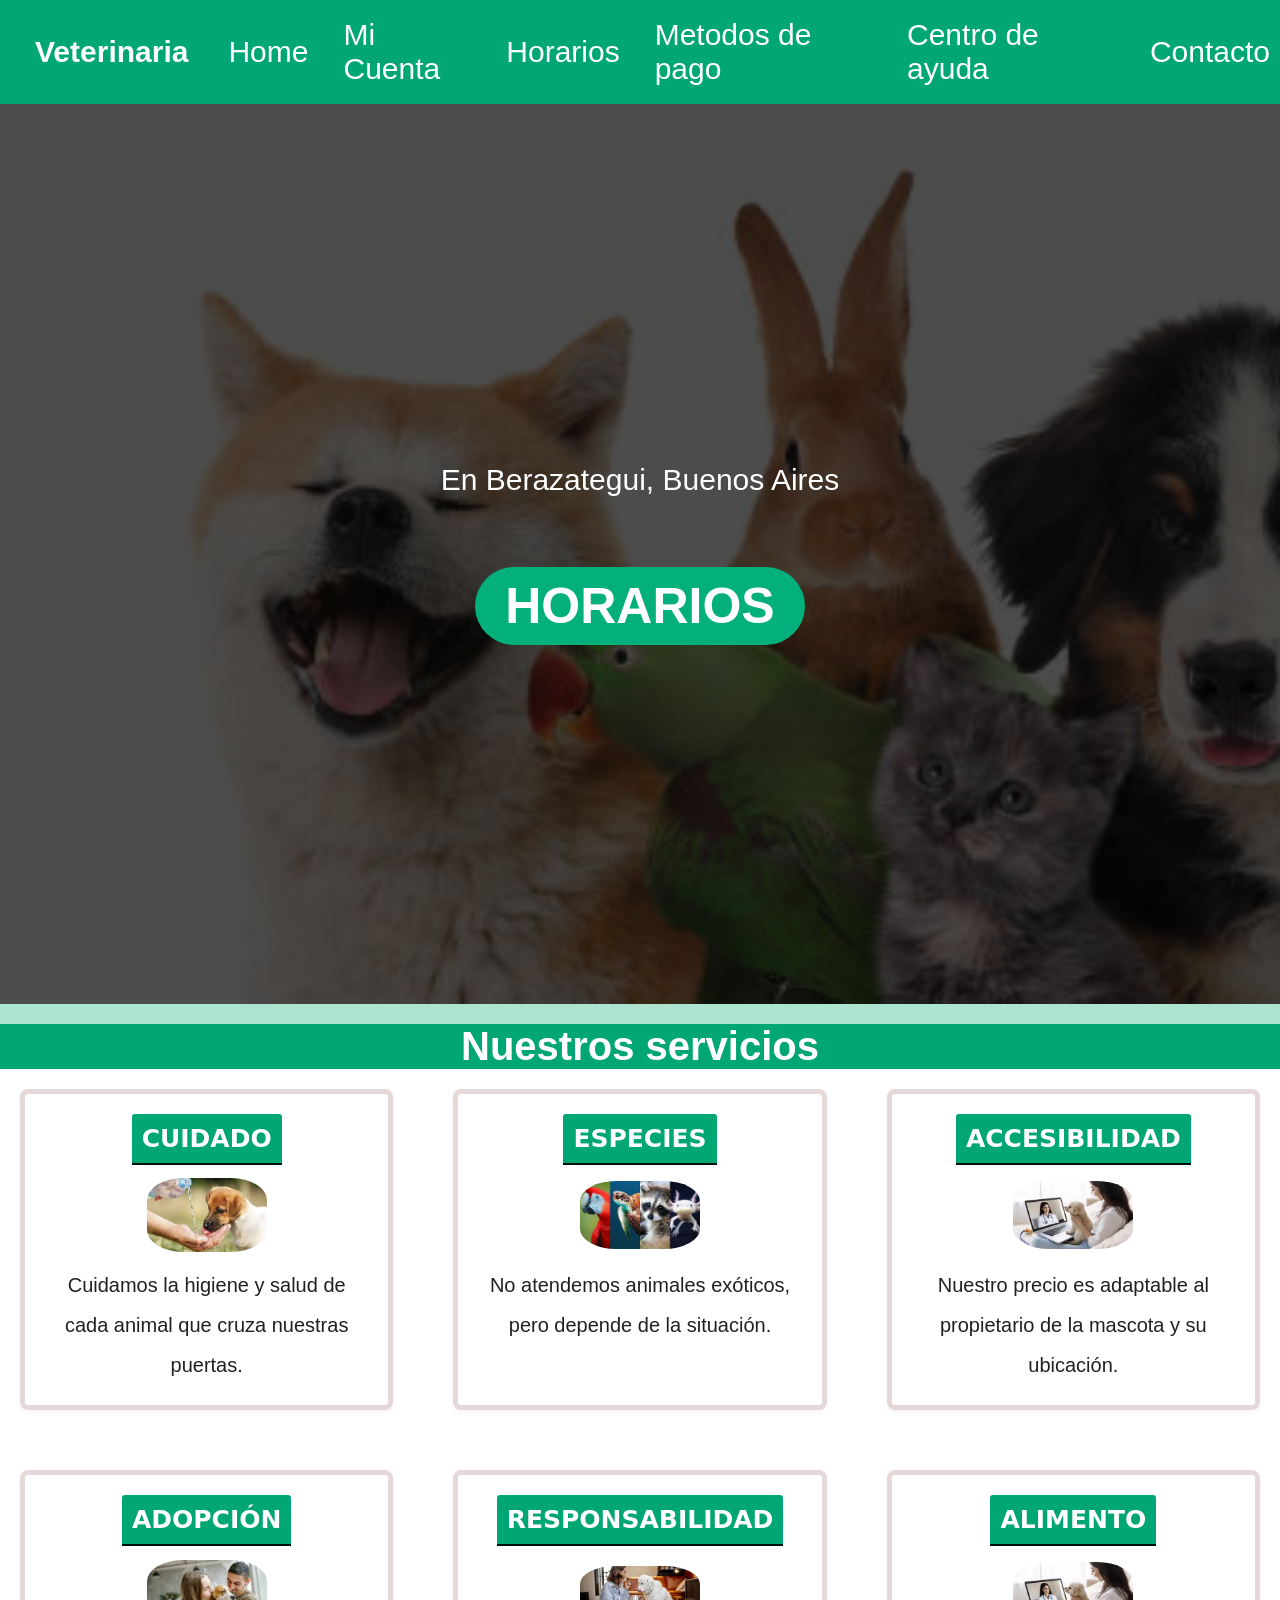
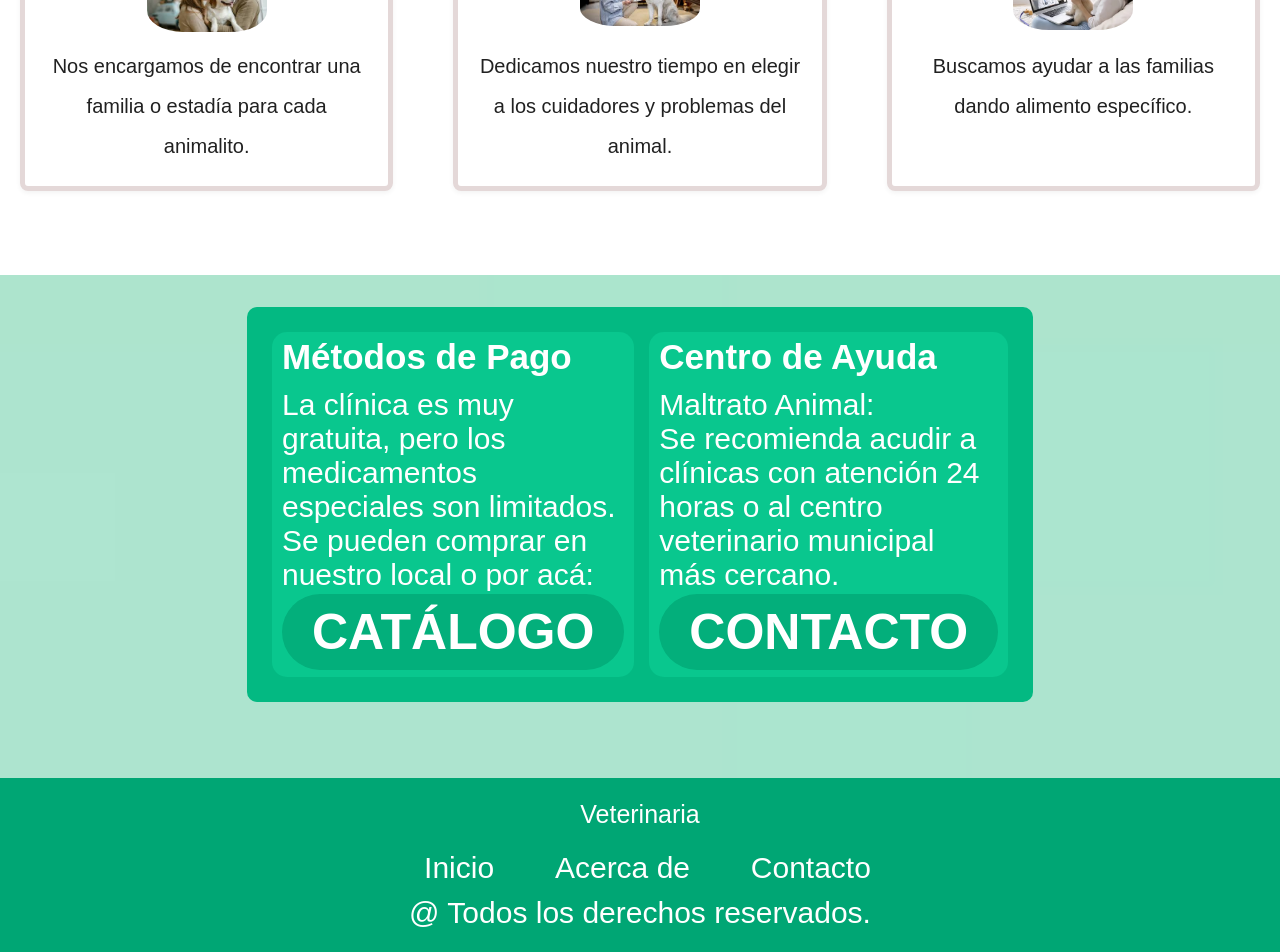
<file: index.html>
<!DOCTYPE html>
<html lang="es">
<head>
    <meta charset="UTF-8">
    <meta name="viewport" content="width=device-width, initial-scale=1.0">
    <title>Veterinaria</title>
    <link rel="stylesheet" href="style.css">
</head>

<body>

<header class="Menu-fondo">
    <nav class="Nav-contenedor">
        <div class="Menu-logo">
            <span>
                <h1>Veterinaria</h1>
            </span>
        </div>

        <ul class="Menu-links">
            <li class="Menu-item"><a href="index.html">Home</a></li>
            <li class="Menu-item"><a href="micuenta.html">Mi Cuenta</a></li>
            <li class="Menu-item"><a href="horarios.html">Horarios</a></li>
            <li class="Menu-item"><a href="#pagos">Metodos de pago</a></li>
            <li class="Menu-item"><a href="#deayuda">Centro de ayuda</a></li>
            <li class="Menu-item"><a href="contacto.html">Contacto</a></li>
        </ul>
        <br>
    </nav>
</header>

<section class="fondo-banner">
    <div class="contenido-banner">
        <div class="Ubicacion">
            <p>En Berazategui, Buenos Aires</p>
        </div>

        <a class="boton" href="horarios.html">Horarios</a>
    </div>
</section>

<div class="subtitulo" id="servicios">
    <h2>Nuestros servicios</h2>
</div>

<div class="display-servicios">

    <section class="mis-servicios">
        <h3>Cuidado</h3>
        <div class="iconos">
            <img src="perritoagua.jfif" alt="" width="120%">
        </div>
        <p>Cuidamos la higiene y salud de cada animal que cruza nuestras puertas.</p>
    </section>

    <section class="mis-servicios">
        <h3>Especies</h3>
        <div class="iconos">
            <img src="animalespecie.jfif" alt="" width="120%">
        </div>
        <p>No atendemos animales exóticos, pero depende de la situación.</p>
        <br>
        <br>
    </section>

    <section class="mis-servicios">
        <h3>Accesibilidad</h3>
        <div class="iconos">
            <img src="animalacce.jpg" alt="" width="120%">
        </div>
        <p>Nuestro precio es adaptable al propietario de la mascota y su ubicación.</p>
    </section>

    <section class="mis-servicios">
        <h3>Adopción</h3>
        <div class="iconos">
            <img src="adopcion.jfif" alt="" width="120%">
        </div>
        <p>Nos encargamos de encontrar una familia o estadía para cada animalito.</p>
    </section>

    <section class="mis-servicios">
        <h3>Responsabilidad</h3>
        <div class="iconos">
            <img src="comida.jfif" alt="" width="120%">
        </div>
        <p>Dedicamos nuestro tiempo en elegir a los cuidadores y problemas del animal.</p>
    </section>

    <section class="mis-servicios">
        <h3>Alimento</h3>
        <div class="iconos">
            <img src="animalacce.jpg" alt="" width="120%">
        </div>
        <p>Buscamos ayudar a las familias dando alimento específico.</p>
    </section>

    <br>
    <br>
    <br>
    <br>

</div>

<section class="fondo-pago">
    <div>

        <br>
        <br>

        <center>
            <table class="table2">
                <tr>

                    <td>
                        <h2 id="pagos">Métodos de Pago</h2>
                        <br>
                        <p>La clínica es muy gratuita, pero los medicamentos especiales son limitados.</p>
                        <p>Se pueden comprar en nuestro local o por acá:</p>
                        <br>
                        <a class="boton" href="catalogo.html">Catálogo</a>
                        <br>
                        <br>
                    </td>

                    <td>
                        <h2 id="deayuda">Centro de Ayuda</h2>
                        <br>
                        <p>Maltrato Animal:</p>
                        <p>Se recomienda acudir a clínicas con atención 24 horas o al centro veterinario municipal más cercano.</p>
                        <br>
                        <a class="boton" href="contacto.html">Contacto</a>
                        <br>
                        <br>
                    </td>

                </tr>
            </table>
        </center>

        <br>
        <br>

    </div>
</section>

<br>
<br>
<br>
<br>

<footer>
    <nav class="nav-footer">

        <br>
        <br>

        <h2 style="text-align: center; font-size: 25px;" class="nav__logo">Veterinaria</h2>

        <br>
        <br>

        <ul class="nav__list">
            <li><a href="index.html" class="nav__link">Inicio</a></li>
            <li><a href="#servicios" class="nav__link">Acerca de</a></li>
            <li><a href="contacto.html" class="nav__link">Contacto</a></li>
        </ul>

        <br>

        <p class="nav__link">@ Todos los derechos reservados.</p>

        <br>
        <br>

    </nav>
</footer>

</body>
</html>
</file>
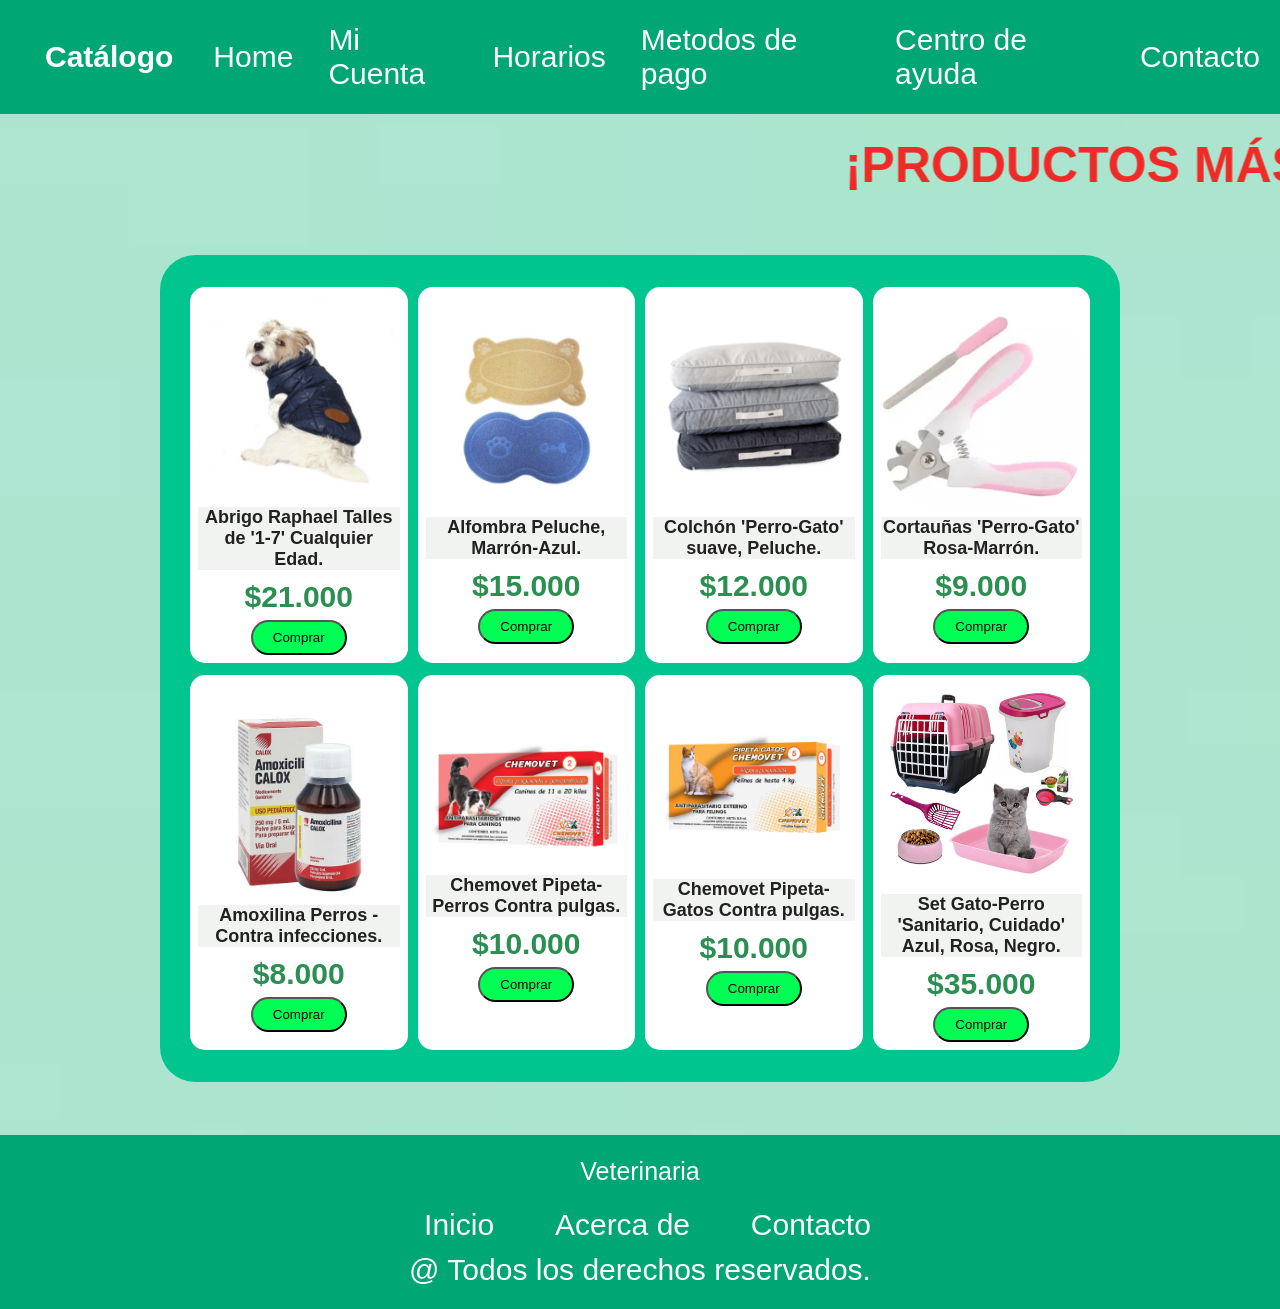
<file: catalogo.html>
<!DOCTYPE html>
<html lang="es">
<head>
    <meta charset="UTF-8">
    <meta name="viewport" content="width=device-width, initial-scale=1.0">
    <title>Catálogo</title>
    <link rel="stylesheet" href="style.css">
</head>

<body>

<header class="Menu-fondo">
    <nav class="Nav-contenedor">

        <div class="catalogo-fondo">

            <div class="Menu-logo">
                <span>
                    <h1>Catálogo</h1>
                </span>
            </div>

            <ul class="Menu-links">
                <li class="Menu-item"><a href="index.html">Home</a></li>
                <li class="Menu-item"><a href="micuenta.html">Mi Cuenta</a></li>
                <li class="Menu-item"><a href="horarios.html">Horarios</a></li>
                <li class="Menu-item"><a href="index.html#pagos">Metodos de pago</a></li>
                <li class="Menu-item"><a href="index.html#deayuda">Centro de ayuda</a></li>
                <li class="Menu-item"><a href="contacto.html">Contacto</a></li>
            </ul>

            <br>

        </div>

    </nav>
</header>

<br>
<br>

<h2>
    <marquee behavior="scroll" scrollamount="30" direction="left">
        ¡PRODUCTOS MÁS DESTACADOS!
    </marquee>
</h2>

<br>
<br>
<br>

<fieldset class="table3fondo">

    <table class="table3">

        <tr>

            <td>
                <img src="abrigo.png" alt="" class="producto-imagen">
                <h3 class="producto-nombre">Abrigo Raphael Talles de '1-7' Cualquier Edad.</h3>
                <p class="producto-precio">$21.000</p>
                <button class="compboton">Comprar</button>
            </td>

            <td>
                <img src="alfombra.png" alt="" class="producto-imagen">
                <h3 class="producto-nombre">Alfombra Peluche, Marrón-Azul.</h3>
                <p class="producto-precio">$15.000</p>
                <button class="compboton">Comprar</button>
            </td>

            <td>
                <img src="colchonetz.png" alt="" class="producto-imagen">
                <h3 class="producto-nombre">Colchón 'Perro-Gato' suave, Peluche.</h3>
                <p class="producto-precio">$12.000</p>
                <button class="compboton">Comprar</button>
            </td>

            <td>
                <img src="cortauñas.png" alt="" class="producto-imagen">
                <h3 class="producto-nombre">Cortauñas 'Perro-Gato' Rosa-Marrón.</h3>
                <p class="producto-precio">$9.000</p>
                <button class="compboton">Comprar</button>
            </td>

        </tr>

        <tr>

            <td>
                <img src="amoxilina.jpg" alt="" class="producto-imagen">
                <h3 class="producto-nombre">Amoxilina Perros - Contra infecciones.</h3>
                <p class="producto-precio">$8.000</p>
                <button class="compboton">Comprar</button>
            </td>

            <td>
                <img src="chemovet pipeta.png" alt="" class="producto-imagen">
                <h3 class="producto-nombre">Chemovet Pipeta-Perros Contra pulgas.</h3>
                <p class="producto-precio">$10.000</p>
                <button class="compboton">Comprar</button>
            </td>

            <td>
                <img src="pipeta gatos.png" alt="" class="producto-imagen">
                <h3 class="producto-nombre">Chemovet Pipeta-Gatos Contra pulgas.</h3>
                <p class="producto-precio">$10.000</p>
                <button class="compboton">Comprar</button>
            </td>

            <td>
                <img src="setperrosgatos.jpg" alt="" class="producto-imagen">
                <h3 class="producto-nombre">Set Gato-Perro 'Sanitario, Cuidado' Azul, Rosa, Negro.</h3>
                <p class="producto-precio">$35.000</p>
                <button class="compboton">Comprar</button>
            </td>

        </tr>

    </table>

</fieldset>

<br>
<br>
<br>

<footer>
    <nav class="nav-footer">

        <br>
        <br>

        <h2 style="text-align: center; font-size: 25px;" class="nav__logo">Veterinaria</h2>

        <br>
        <br>

        <ul class="nav__list">
            <li><a href="index.html" class="nav__link">Inicio</a></li>
            <li><a href="index.html#servicios" class="nav__link">Acerca de</a></li>
            <li><a href="contacto.html" class="nav__link">Contacto</a></li>
        </ul>

        <br>

        <p class="nav__link">@ Todos los derechos reservados.</p>

        <br>
        <br>

    </nav>
</footer>

</body>
</html>
</file>
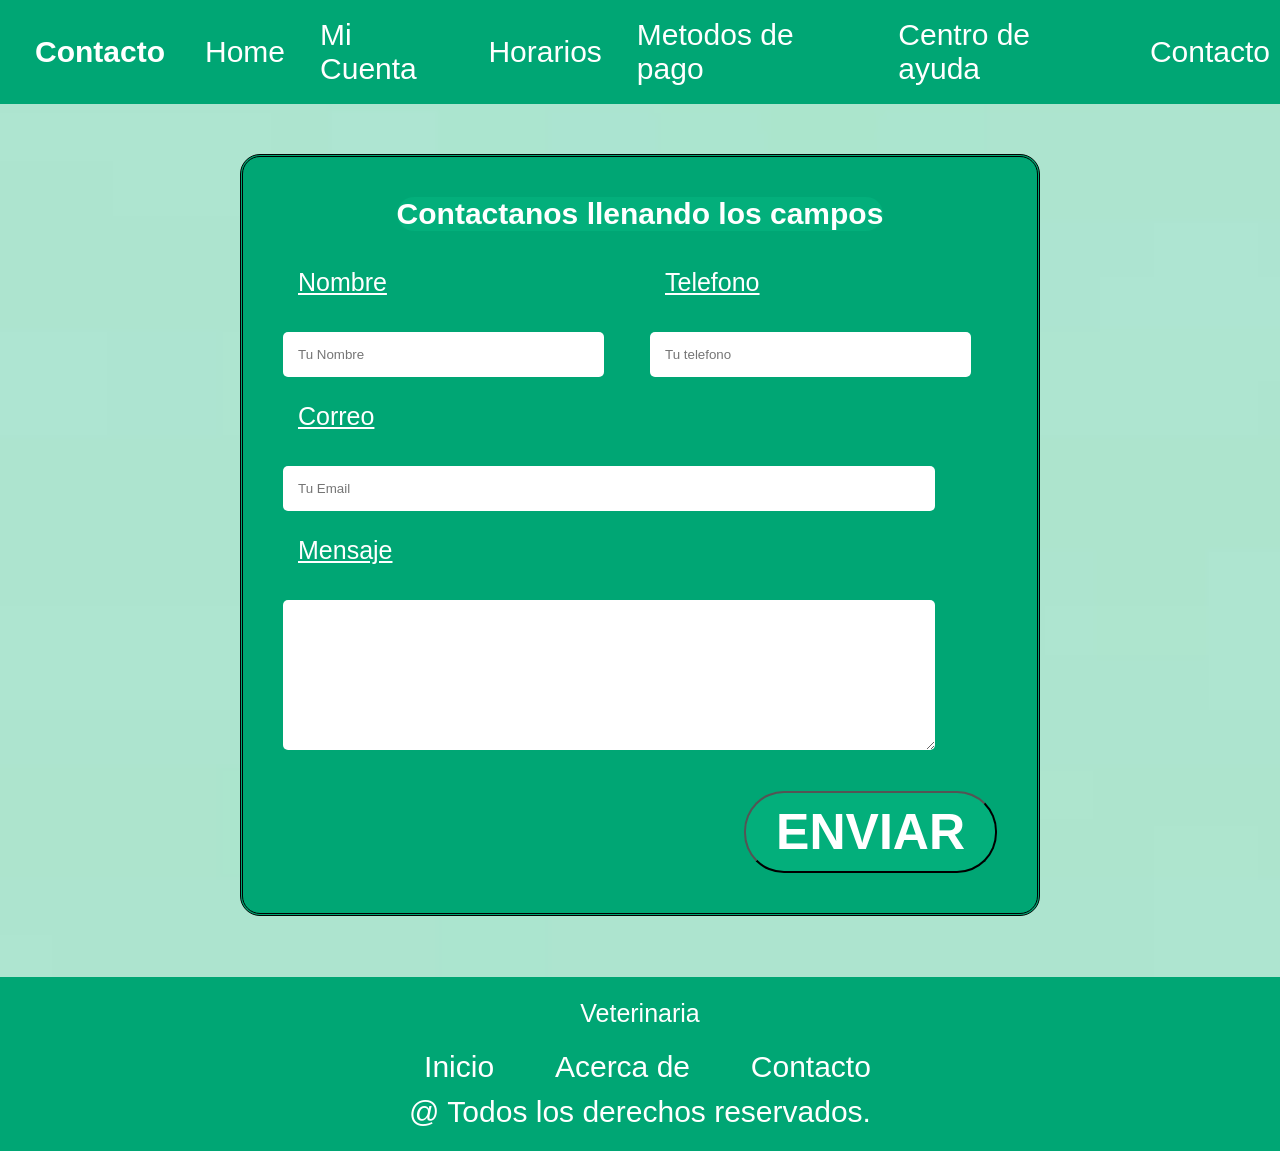
<file: contacto.html>
<!DOCTYPE html>
<html lang="es">
<head>
    <meta charset="UTF-8">
    <meta name="viewport" content="width=device-width, initial-scale=1.0">
    <title>Contacto</title>
    <link rel="stylesheet" href="style.css">
</head>

<body>

<header class="Menu-fondo">
    <nav class="Nav-contenedor">

        <div class="contacto-fondo">

            <div class="Menu-logo">
                <span>
                    <h1>Contacto</h1>
                </span>
            </div>

            <ul class="Menu-links">
                <li class="Menu-item"><a href="index.html">Home</a></li>
                <li class="Menu-item"><a href="micuenta.html">Mi Cuenta</a></li>
                <li class="Menu-item"><a href="horarios.html">Horarios</a></li>
                <li class="Menu-item"><a href="index.html#pagos">Metodos de pago</a></li>
                <li class="Menu-item"><a href="index.html#deayuda">Centro de ayuda</a></li>
                <li class="Menu-item"><a href="contacto.html">Contacto</a></li>
            </ul>

            <br>

        </div>

    </nav>
</header>

<section>

    <form class="formulario">

        <fieldset>

            <legend class="subtitulocuenta">Contactanos llenando los campos</legend>

            <br>
            <br>

            <div class="contenedor-campos">

                <div class="campo">
                    <label>Nombre</label>
                    <input class="input-text" type="text" placeholder="Tu Nombre">
                </div>

                <div class="campo">
                    <label>Telefono</label>
                    <input class="input-text" type="tel" placeholder="Tu telefono">
                </div>

                <div class="campo">
                    <label>Correo</label>
                    <input class="input-text" type="email" placeholder="Tu Email">
                </div>

                <div class="campo">
                    <label>Mensaje</label>
                    <textarea class="input-text"></textarea>
                </div>

            </div>

            <div class="alinear-derecha flex">
                <input class="boton w-sm-100" type="submit" value="Enviar">
            </div>

        </fieldset>

    </form>

</section>

<br>

<footer>
    <nav class="nav-footer">

        <br>
        <br>

        <h2 style="text-align: center; font-size: 25px;" class="nav__logo">Veterinaria</h2>

        <br>
        <br>

        <ul class="nav__list">
            <li><a href="index.html" class="nav__link">Inicio</a></li>
            <li><a href="index.html#servicios" class="nav__link">Acerca de</a></li>
            <li><a href="contacto.html" class="nav__link">Contacto</a></li>
        </ul>

        <br>

        <p class="nav__link">@ Todos los derechos reservados.</p>

        <br>
        <br>

    </nav>
</footer>

</body>
</html>
</file>
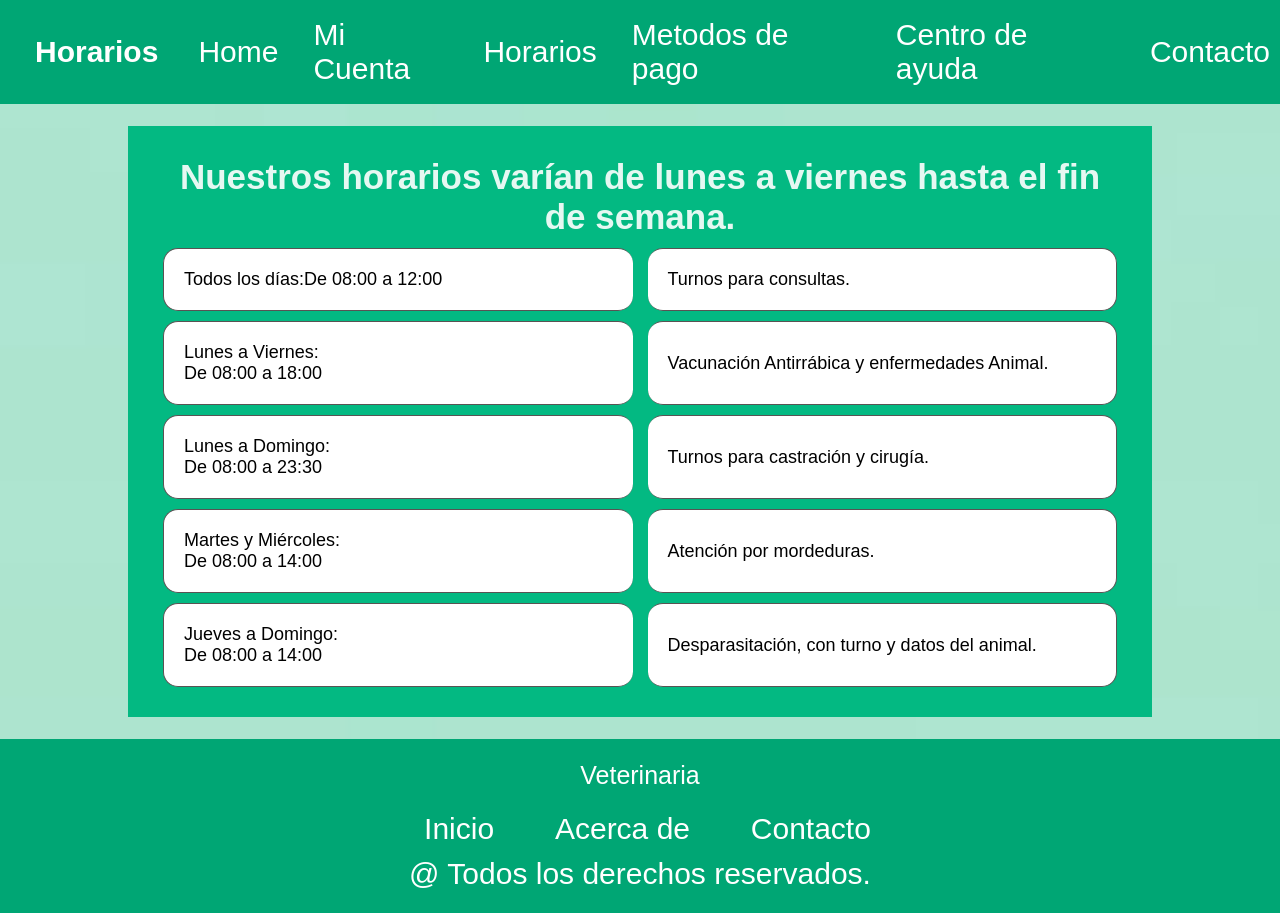
<file: horarios.html>
<!DOCTYPE html>
<html lang="es">
<head>
    <meta charset="UTF-8">
    <meta name="viewport" content="width=device-width, initial-scale=1.0">
    <title>Horarios</title>
    <link rel="stylesheet" href="style.css">
</head>

<body>

<header class="Menu-fondo">
    <nav class="Nav-contenedor">

        <div class="hora-fondo">

            <div class="Menu-logo">
                <span>
                    <h1>Horarios</h1>
                </span>
            </div>

            <ul class="Menu-links">
                <li class="Menu-item"><a href="index.html">Home</a></li>
                <li class="Menu-item"><a href="micuenta.html">Mi Cuenta</a></li>
                <li class="Menu-item"><a href="horarios.html">Horarios</a></li>
                <li class="Menu-item"><a href="index.html#pagos">Metodos de pago</a></li>
                <li class="Menu-item"><a href="index.html#deayuda">Centro de ayuda</a></li>
                <li class="Menu-item"><a href="contacto.html">Contacto</a></li>
            </ul>

            <br>

        </div>

    </nav>
</header>

<br>
<br>

<table class="table1" border="double">

    <tr>
        <th colspan="2">
            <h2>Nuestros horarios varían de lunes a viernes hasta el fin de semana.</h2>
        </th>
    </tr>

    <tr>
        <td>
            <ul>
                <li>Todos los días:</li>
                <li>De 08:00 a 12:00</li>
            </ul>
        </td>

        <td>Turnos para consultas.</td>
    </tr>

    <tr>
        <td>
            Lunes a Viernes:
            <ul>
                <li>De 08:00 a 18:00</li>
            </ul>
        </td>

        <td>Vacunación Antirrábica y enfermedades Animal.</td>
    </tr>

    <tr>
        <td>
            Lunes a Domingo:
            <ul>
                <li>De 08:00 a 23:30</li>
            </ul>
        </td>

        <td>Turnos para castración y cirugía.</td>
    </tr>

    <tr>
        <td>
            Martes y Miércoles:
            <ul>
                <li>De 08:00 a 14:00</li>
            </ul>
        </td>

        <td>Atención por mordeduras.</td>
    </tr>

    <tr>
        <td>
            Jueves a Domingo:
            <ul>
                <li>De 08:00 a 14:00</li>
            </ul>
        </td>

        <td>Desparasitación, con turno y datos del animal.</td>
    </tr>

</table>

<br>
<br>

<footer>
    <nav class="nav-footer">

        <br>
        <br>

        <h2 style="text-align: center; font-size: 25px;" class="nav__logo">Veterinaria</h2>

        <br>
        <br>

        <ul class="nav__list">
            <li><a href="index.html" class="nav__link">Inicio</a></li>
            <li><a href="index.html#servicios" class="nav__link">Acerca de</a></li>
            <li><a href="contacto.html" class="nav__link">Contacto</a></li>
        </ul>

        <br>

        <p class="nav__link">@ Todos los derechos reservados.</p>

        <br>
        <br>

    </nav>
</footer>

</body>
</html>
</file>
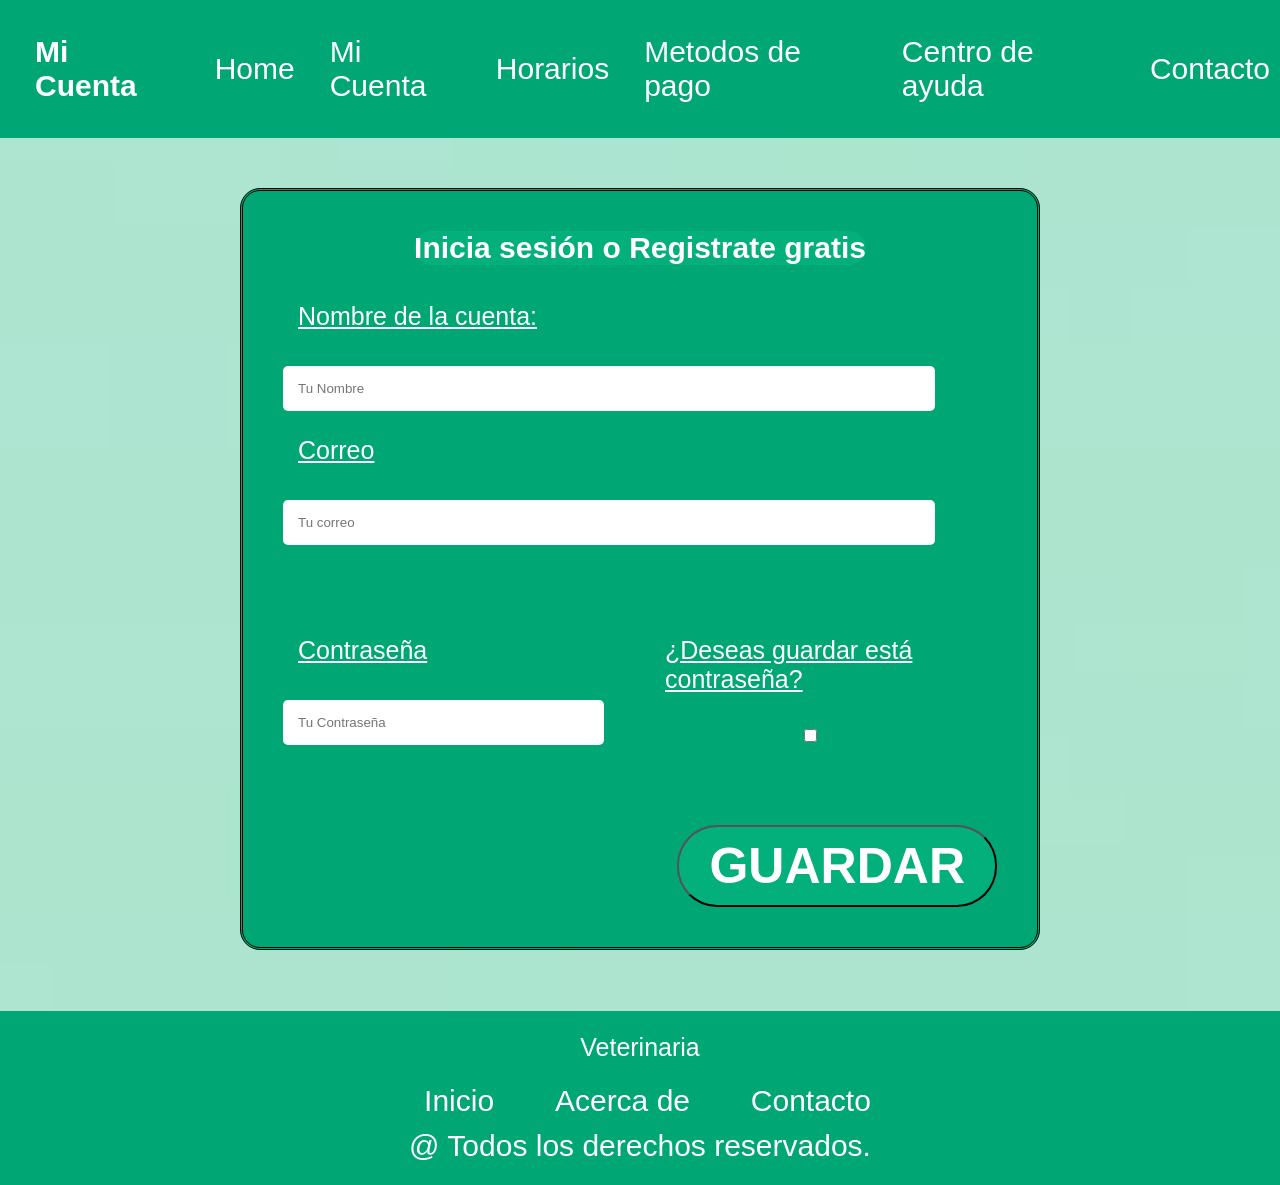
<file: micuenta.html>
<!DOCTYPE html>
<html lang="es">
<head>
    <meta charset="UTF-8">
    <meta name="viewport" content="width=device-width, initial-scale=1.0">
    <title>Mi Cuenta</title>
    <link rel="stylesheet" href="style.css">
</head>

<body>

<header class="Menu-fondo">
    <nav class="Nav-contenedor">

        <div class="cuenta-fondo">

            <div class="Menu-logo">
                <span>
                    <h1>Mi Cuenta</h1>
                </span>
            </div>

            <ul class="Menu-links">
                <li class="Menu-item"><a href="index.html">Home</a></li>
                <li class="Menu-item"><a href="micuenta.html">Mi Cuenta</a></li>
                <li class="Menu-item"><a href="horarios.html">Horarios</a></li>
                <li class="Menu-item"><a href="index.html#pagos">Metodos de pago</a></li>
                <li class="Menu-item"><a href="index.html#deayuda">Centro de ayuda</a></li>
                <li class="Menu-item"><a href="contacto.html">Contacto</a></li>
            </ul>

            <br>

        </div>

    </nav>
</header>

<section>

    <form class="formulario">

        <fieldset>

            <legend class="subtitulocuenta">Inicia sesión o Registrate gratis</legend>

            <div class="contenedor-campos">

                <br>
                <br>

                <div class="campo">
                    <label>Nombre de la cuenta:</label>
                    <input class="input-text" type="text" placeholder="Tu Nombre">
                </div>

                <div class="campo">
                    <label>Correo</label>
                    <input class="input-text" type="email" placeholder="Tu correo">
                </div>

                <div class="campo">
                    <label>Contraseña</label>
                    <input class="input-text" type="password" placeholder="Tu Contraseña">
                </div>

                <div class="campo">
                    <label class="contraseñaa">¿Deseas guardar está contraseña?</label>
                    <input class="input-text" type="checkbox">
                </div>

            </div>

            <div class="alinear-derecha flex">
                <input class="boton w-sm-100" type="submit" value="Guardar">
            </div>

        </fieldset>

    </form>

</section>

<br>

<footer>
    <nav class="nav-footer">

        <br>
        <br>

        <h2 style="text-align: center; font-size: 25px;" class="nav__logo">Veterinaria</h2>

        <br>
        <br>

        <ul class="nav__list">
            <li><a href="index.html" class="nav__link">Inicio</a></li>
            <li><a href="index.html#servicios" class="nav__link">Acerca de</a></li>
            <li><a href="contacto.html" class="nav__link">Contacto</a></li>
        </ul>

        <br>

        <p class="nav__link">@ Todos los derechos reservados.</p>

        <br>
        <br>

    </nav>
</footer>

</body>
</html>
</file>
<file: style.css>
body{
    background-image: url(fondo\ pagina.jfif);
    background-size: cover;
}

.Menu-fondo{
    background-color: var(--encabezados);

}

.Menu-fondo a, h1{
    color: var(--blanco);
    text-decoration: none;
}

.Menu-contenedor{
    display:flex;
    justify-content:space-between;
    width: 100%;
    align-items: center;
    height: 100%;
    margin: auto;
    padding: 0;
}

.Menu-logo {
    display: flex; 
    align-items: center; 
    padding: 10px;
}

.Logo-texto {
    font-size: 20px;
    font-weight: bold;
}

.Nav-contenedor{
    display: flex;
    justify-content: space-between;
    align-items: center;
    margin: 0;
    padding: 10px;
}

.Menu-links {
    height: 100%;
    display: flex;
    gap: 20px; 
    margin: 0;
    padding: 0;
}

.Menu-item{
    display: flex;
    align-items: center;
    list-style-type: none;
}

ul{
    display: flex;
}

h1 {
    font-size: 30px;
    color: var(--blanco);
    font-family:'Franklin Gothic Medium', 'Arial Narrow', Arial, sans-serif;
    padding: 15px;
}

:root {
    --blanco: #ffffff;
    --oscuro: #212121;
    --primario: #ffc107;
    --secundario: #a52a2a;
    --gris: #6c6565;
    --grisClaro: #b3c0b3;
    --encabezados: #00a674;
}

a {
    font-size: 30px;
    color: var(--blanco);
   font-family:'Franklin Gothic Medium', 'Arial Narrow', Arial, sans-serif;
    padding-left: 15px;
    text-decoration-line: none;
}


html{
    font-size: 62.5%;
    box-sizing: border-box;
}

*{
    margin: 0;
    padding: 0;
    box-sizing: border-box;
}

h2{ 
    font-size: 2.8rem;
    color: var(--blanco);
}

p{
    font-size: 30px;
    color: var(--blanco);
    font-family: 'Gill Sans', 'Gill Sans MT', Calibri, 'Trebuchet MS', sans-serif;
}

@media (max-width: 768px){
    .Menu-links, .Nav-contenedor{
        display: block;
        text-align: center;
    }
}

.fondo-banner {
    background-image: url(animales.jpg);
    background-repeat: no-repeat;
    background-size: cover;
    height: 450px;
    position: relative;
    margin-bottom: 2rem;
    display: grid;
    grid-template-rows: max-content 1fr;
    grid-template-areas: "nav" "content";
    min-height: 100vh;
}

.contenido-banner{
    color: var(--blanco);
    position: absolute;
    background-image: linear-gradient(rgba(0,0,0,0.7), rgba(0,0,0,0.7));
    width: 100%;
    height: 100%;
    display: flex;
    flex-direction: column;
    align-items: center;
    justify-content: center;
}

.contenido-banner .ubicacion{
    display: flex;
    align-items: center;
    grid-template-columns: auto;
}

.boton {
    background-color: var(--encabezados);
    color: #ffffff;
    padding: 1rem 3rem;
    background-color: #03af7b;
    border-radius: 40px;
    margin-top: 7rem;
    font-size: 5rem;
    text-decoration: none;
    text-transform: uppercase;
    font-weight: bold;
    width: auto;
}

.fondo-servicios{
    box-shadow: 0px 15px 15px 0px rgba(112, 112, 112, 0.48);
    background-color: var(--blanco);
    padding: 2rem;
    border-radius: 1rem;
}

@media(min-width: 768px){
    .display-servicios{
        display: grid;
        background-color: var(--blanco);
grid-template-columns: repeat(3, 1fr);
gap: 2rem;
    }
}

@media (max-width: 768px) {
    .display-servicios {
        grid-template-columns: 1fr;
         background-color: var(--blanco);
    }
}
.mis-servicios section {
    background-color: var(--blanco);
    border-radius: 10px; 
}

.mis-servicios{
    display:flex;
    flex-direction: column;
    align-items: center;
    border: 5px solid #e4d8d8;
    padding: 20px;
    margin: 20px 20px;
    border-radius: 8px;
    box-shadow: 0 2px 5px rgba(0, 0, 0, 0.05);
    transition: transform 0.2s;
}

h2{
    font-size: 35px;
    font-family:'Segoe UI', Tahoma, Geneva, Verdana, sans-serif;
    color: #ffffffe5;
}


.mis-servicios h3{
    background: var(--encabezados);
    color: #ffffff;
    padding: 10px;
    font-family: system-ui, -apple-system, BlinkMacSystemFont, 'Segoe UI', Roboto, Oxygen, Ubuntu, Cantarell, 'Open Sans', 'Helvetica Neue', sans-serif;
    border-top-left-radius: 3px;
    border-top-right-radius: 3px;
    border-bottom: 2px solid#000000e5;
    text-transform: uppercase;
}


.mis-servicios .iconos {
    height: 10rem;
    width: 10rem;
    border-radius: 50%;
    display: flex;
    justify-content: center;
    align-items: center; 
}

.mis-servicios p {
    line-height: 2;
    color: #212121;
    text-align: center;
    font-size: 20px;
    font-family:sans-serif;
}

.formulario {
    background-color: var(--encabezados);
    border-style: double;
    width: min(60rem, 90%); 
    margin: 0 auto;
    padding: 2rem;
    border-radius: 1rem;
}

.subtitulocuenta{
    color: #ffffff;
    border-color: #037a56;
    background-color: #03af7b;
    border-radius: 40px;
}
.contacto-fondo{
    background-color: var(--encabezados);
    display:flex;
    justify-content:space-between;
    width: 100%;
    align-items: center;
    height: 100%;
    margin: auto;
    padding: 0;
}

.formulario{
    width: min(80rem, 90%);
    background-size: cover;
    margin: 5rem auto;
    padding: 4rem;
    border-radius: 2rem;
}

.formulario fieldset{
    border: none;
}

.formulario legend{
    text-align: center;
    font-size: 3rem;
    font-weight: bold;
    font-family:'Segoe UI', Tahoma, Geneva, Verdana, sans-serif;
}

@media (min-width:768px) {
    .contenedor-campos {
        display: grid;
        grid-template-columns: 50% 50%;
        grid-template-rows: auto auto 20rem;
        column-gap: 1rem;
    }
}

.alinear-derecha{
    justify-content: flex-end;
}

.flex {
    display: flex;
}

.campo{
    margin-bottom: 1rem ;
}

.campo label{
    color: var(--blanco);
    text-decoration: underline;
    font-family: 'Segoe UI', Tahoma, Geneva, Verdana, sans-serif;
    font-size: 25px;
    margin-bottom: 2rem;
    padding: 15px;
    display: block;
}

.input-text {
    width: 90%;
    border: none;
    padding: 1.5rem;
    border-radius: .5rem;
}

@media (min-width: 768px) {
    .campo:nth-child(3), .campo:nth-child(4) {
        grid-column: 1 / 3;
    }
}

@media (min-width: 768px) {
    .campo:nth-child(3), .campo:nth-child(4) {
        grid-column: 1 / 3;
    }
}

h3{
    font-size: 250%;
}

.campo textarea{
    height: 15rem;
}

@media (min-width: 768px) {
    .w-sm-100{
        width: auto;
    }
}

footer{
    background-color: var(--encabezados);
    width: 100%;
    display: flex; 
    justify-content: center;
    align-items: center;
}

.nav__footer{
    grid-area: nav;
    display: flex;
    justify-content: space-between;
    grid-auto-flow: column;
    gap: 1em;
    align-items: center;
    height: 90px;
}

.nav__logo {
    font-size: 1.5rem;
    color: #ffffff;
    font-weight: 500;
}

.nav__list {
    list-style-type: none;
    display: grid;
    grid-auto-flow: column;
    gap: 1em;
    height: 100%;
    justify-content: space-between;
    padding: 0;
    width: 100%;
    align-items: center;
    margin: auto;
}

.nav__link {
    color: #fff;
    text-decoration: none;
}

legend{
    font-size: 30px;
    font-family:'Trebuchet MS', 'Lucida Sans Unicode', 'Lucida Grande', 'Lucida Sans', Arial, sans-serif;
}

.hora-fondo{
    background-color: var(--encabezados);
    display:flex;
    justify-content:space-between;
    width: 100%;
    align-items: center;
    height: 100%;
    margin: auto;
    padding: 0;
}

img{
    border-radius: 30%;
}
.table1{
    border: transparent;
}
.table1{
    width: 80%;
    margin: auto;
    border-collapse: separate;
    border-spacing: 15px 10px;
    font-family: sans-serif;
    padding: 20px;
}

.table1 tr{
    padding: 20px;
}

.table1 td{
    background-color: #ffffff;
    font-size: 18px;
    padding: 20px;
    border: 1px solid #595353;
}

.table1 tr td:first-child{
    border-right: none;
}

.table1 tr td:last-child{
    border-left: none;
}

.table1 tr:hover td{
    background-color: #c8d6c8;
}

table{
    align-items: center;
    display: flexbox;
    font-size: 15px;
    background-color: #03b982;
    border-style: groove;
    width: 60%;
    padding:10%;
    margin: auto;
}

li{
     list-style-type: none;
}

td{
    background-color: #09c78e;
    font-size: 10px;
    width: 20%;
    padding: 5%;
    font-family:sans-serif;
    border-radius: 15px;
}

.table2{
    align-items: center;
    display: flexbox;
    border: none;
    border-radius: 10px;
    margin: 10px 10px;
    padding: 10px 10px; 
    border-collapse: separate;
    border-spacing: 15px;
}

.table2 h2{
    color: #ffffff;
}

.subtitulo h2{
    color: #ffffff;
    font-family: sans-serif;
    font-size: 40px;
    text-align: center;
    background-color: #00a674;
}

.table2 td {
    display: flexbox;
    width: 20px 35px;
    margin: auto;
   padding: 5px 10px; 

}

.catalogo-fondo {
    background-color: var(--encabezados);
    display: flex;
    justify-content: space-between;
    width: 100%;
    align-items: center;
    height: auto;
    margin: auto;
    padding: 5px 10px;
}

.table3 td {
    padding: 8px;
}

.table3 {
    border-collapse: separate;
    border-spacing: 10px 12px;
    text-align: center;
    display: table;
    font-size: 18px;
    background-color: #01c58e;
    border: none;
    width: 75%;
    justify-content: center;
    max-width: 1000px;
    height: auto;
    padding: 20px;
    border-radius: 35px;
    margin: 20px auto;
}

.table3 p {
    font-size: 18px;
}
marquee{
    color: #ff0000d0;
    border-color: #222121;
    font-size: 50px;
    font-family: 'Franklin Gothic Medium', 'Arial Narrow', Arial, sans-serif;
}

.table3fondo{
    background-color: transparent;
    border: none;

}

.table3 td{
    background-color:#ffffff;
    font-size: 25px;
    border-collapse: separate;
    border-spacing: 10px 20px; 
    font-family:sans-serif;
    border-radius: 15px;
     width: 10%;
    height: 10%;
}

.table3 p{
    font-size: 30px;
    color:#2a8f51;
}

.producto-imagen{
    width: 100%;
    height: auto;
    display: block;
    margin: 0 auto;
}

.producto-nombre {
    font-family: sans-serif;
    font-size: 18px;
    color: #222121;
    background-color: #f1f3f1;
    margin: 10px 0;
}

.producto-precio {
    font-size: 20px;
    font-weight: bold;
    margin: 5px 0;
}

.compboton {
    background-color: #00ff55;
    border-radius: 20px;
    padding: 8px 20px;
}
.contraseñaa{
  display: flex;
  justify-content: center; 
  align-items: center;          
}
.cuenta-fondo{
    background-color: var(--encabezados);
    display:flex;
    justify-content:space-between;
    width: 100%;
    align-items: center;
    height: 100%;
    margin: auto;
    padding: 0;
}
.botoncuenta {
    color: #b3c0b3;
    width: 60%;
    height: 30%;
}

@media (max-width: 575px) {

    body {
        min-height: 100vh;
        display: flex;
        flex-direction: column;
        overflow-x: hidden;
    }

    footer {
        margin-top: auto;
        flex-shrink: 0;
        width: 100%;
    }

    .Nav-contenedor {
        display: block;
        text-align: center;
        padding: 5px;
    }

    .Menu-logo {
        justify-content: center;
        padding: 5px;
    }

    h1 {
        font-size: 22px;
        padding: 5px;
    }

    .cuenta-fondo,
    .hora-fondo,
    .contacto-fondo,
    .catalogo-fondo {
        display: block;
        text-align: center;
    }

    .Menu-links {
        display: flex;
        flex-wrap: wrap;
        justify-content: center;
        gap: 5px;
        padding: 5px;
    }

    .Menu-item {
        display: inline-block;
    }

    .Menu-item a {
        font-size: 13px;
        padding: 4px;
    }

    .fondo-banner {
        height: 240px;
        min-height: 240px;
        margin-bottom: 10px;
        background-position: center;
    }

    .contenido-banner {
        width: 100%;
        height: 100%;
    }

    .Ubicacion p {
        font-size: 15px;
        text-align: center;
    }

    .boton {
        font-size: 16px;
        padding: 8px 15px;
        margin-top: 20px;
    }

    .subtitulo h2 {
        font-size: 22px;
        padding: 8px;
    }

    .display-servicios {
        display: grid;
        grid-template-columns: repeat(2, 1fr);
        gap: 8px;
        padding: 5px;
        background-color: var(--blanco);
    }

    .display-servicios br {
        display: none;
    }

    .mis-servicios {
        margin: 4px;
        padding: 8px;
        border: 2px solid #e4d8d8;
        min-width: 0;
    }

    .mis-servicios h3 {
        font-size: 13px;
        padding: 6px;
        text-align: center;
    }

    .mis-servicios .iconos {
        width: 65px;
        height: 65px;
    }

    .mis-servicios .iconos img {
        width: 100%;
        height: 100%;
        object-fit: cover;
    }

    .mis-servicios p {
        font-size: 12px;
        line-height: 1.4;
    }

    .fondo-pago {
        padding: 10px 0;
    }

    .fondo-pago > div > br {
        display: none;
    }

    .table2 {
        display: block;
        width: 80%;
        max-width: 320px;
        padding: 5px;
        margin: 10px auto;
        border-spacing: 5px;
    }

    .table2 tbody,
    .table2 tr,
    .table2 td {
        display: block;
        width: 100%;
    }

    .table2 td {
        padding: 10px;
        margin-bottom: 8px;
        box-sizing: border-box;
    }

    .table2 td br {
        display: none;
    }

    .table2 h2 {
        font-size: 16px;
        text-align: center;
        margin-bottom: 8px;
    }

    .table2 p {
        font-size: 12px;
        text-align: center;
        margin: 5px 0;
    }

    .table2 .boton {
        display: block;
        width: max-content;
        font-size: 12px;
        padding: 7px 12px;
        margin: 10px auto 0;
    }

    .formulario {
        display: block;
        width: 94%;
        max-width: 100%;
        margin: 20px auto;
        padding: 12px;
        border-radius: 10px;
        box-sizing: border-box;
    }

    .formulario fieldset {
        width: 100%;
        min-width: 0;
        border: none;
        padding: 0;
        margin: 0;
    }

    .formulario legend {
        display: block;
        width: 100%;
        max-width: 100%;
        text-align: center;
        font-size: 16px;
        padding: 6px;
        white-space: normal;
        box-sizing: border-box;
    }

    .subtitulocuenta {
        padding: 6px;
    }

    .contenedor-campos {
        display: block;
        width: 100%;
    }

    .campo {
        width: 100%;
        min-width: 0;
        margin-bottom: 12px;
    }

    .campo label {
        font-size: 14px;
        padding: 4px;
        margin-bottom: 5px;
    }

    .input-text {
        display: block;
        width: 100%;
        max-width: 100%;
        padding: 10px;
        box-sizing: border-box;
    }

    .campo input[type="checkbox"] {
        display: inline-block;
        width: auto;
    }

    .campo textarea {
        width: 100%;
        max-width: 100%;
        height: 100px;
        box-sizing: border-box;
    }

    .alinear-derecha {
        width: 100%;
        justify-content: center;
    }

    .w-sm-100 {
        width: 100%;
    }

    .table1 {
        display: table;
        width: 96%;
        padding: 5px;
        border-spacing: 3px;
        table-layout: fixed;
    }

    .table1 tr {
        padding: 0;
    }

    .table1 th {
        padding: 5px;
    }

    .table1 th h2 {
        font-size: 16px;
    }

    .table1 td {
        font-size: 12px;
        padding: 6px 4px;
        overflow-wrap: break-word;
    }

    .table1 ul {
        display: block;
    }

    marquee {
        font-size: 22px;
    }

    .table3fondo {
        width: 88%;
        max-width: 430px;
        margin: 15px auto;
        padding: 5px;
    }

    .table3 {
        display: block;
        width: 100%;
        height: auto;
        margin: auto;
        padding: 7px;
        border-radius: 15px;
    }

    .table3 tbody {
        display: block;
        width: 100%;
    }

    .table3 tr {
        display: grid;
        grid-template-columns: repeat(2, 1fr);
        gap: 7px;
        width: 100%;
    }

    .table3 td {
        display: block;
        width: auto;
        height: auto;
        padding: 7px;
        font-size: 12px;
        min-width: 0;
    }

    .producto-imagen {
        width: 100%;
        height: 95px;
        object-fit: contain;
    }

    .producto-nombre {
        font-size: 12px;
        margin: 5px 0;
    }

    .table3 p.producto-precio {
        font-size: 14px;
    }

    .compboton {
        font-size: 11px;
        padding: 6px 8px;
    }

    .nav-footer {
        width: 100%;
        padding: 12px 8px;
        text-align: center;
    }

    .nav-footer br {
        display: none;
    }

    .nav__list {
        display: flex;
        flex-wrap: wrap;
        justify-content: center;
        gap: 10px;
        width: 100%;
        height: auto;
        padding: 5px;
    }

    .nav__link {
        font-size: 12px;
        padding: 0;
    }

    .nav-footer p {
        font-size: 12px;
        margin-top: 8px;
    }

}
</file>
